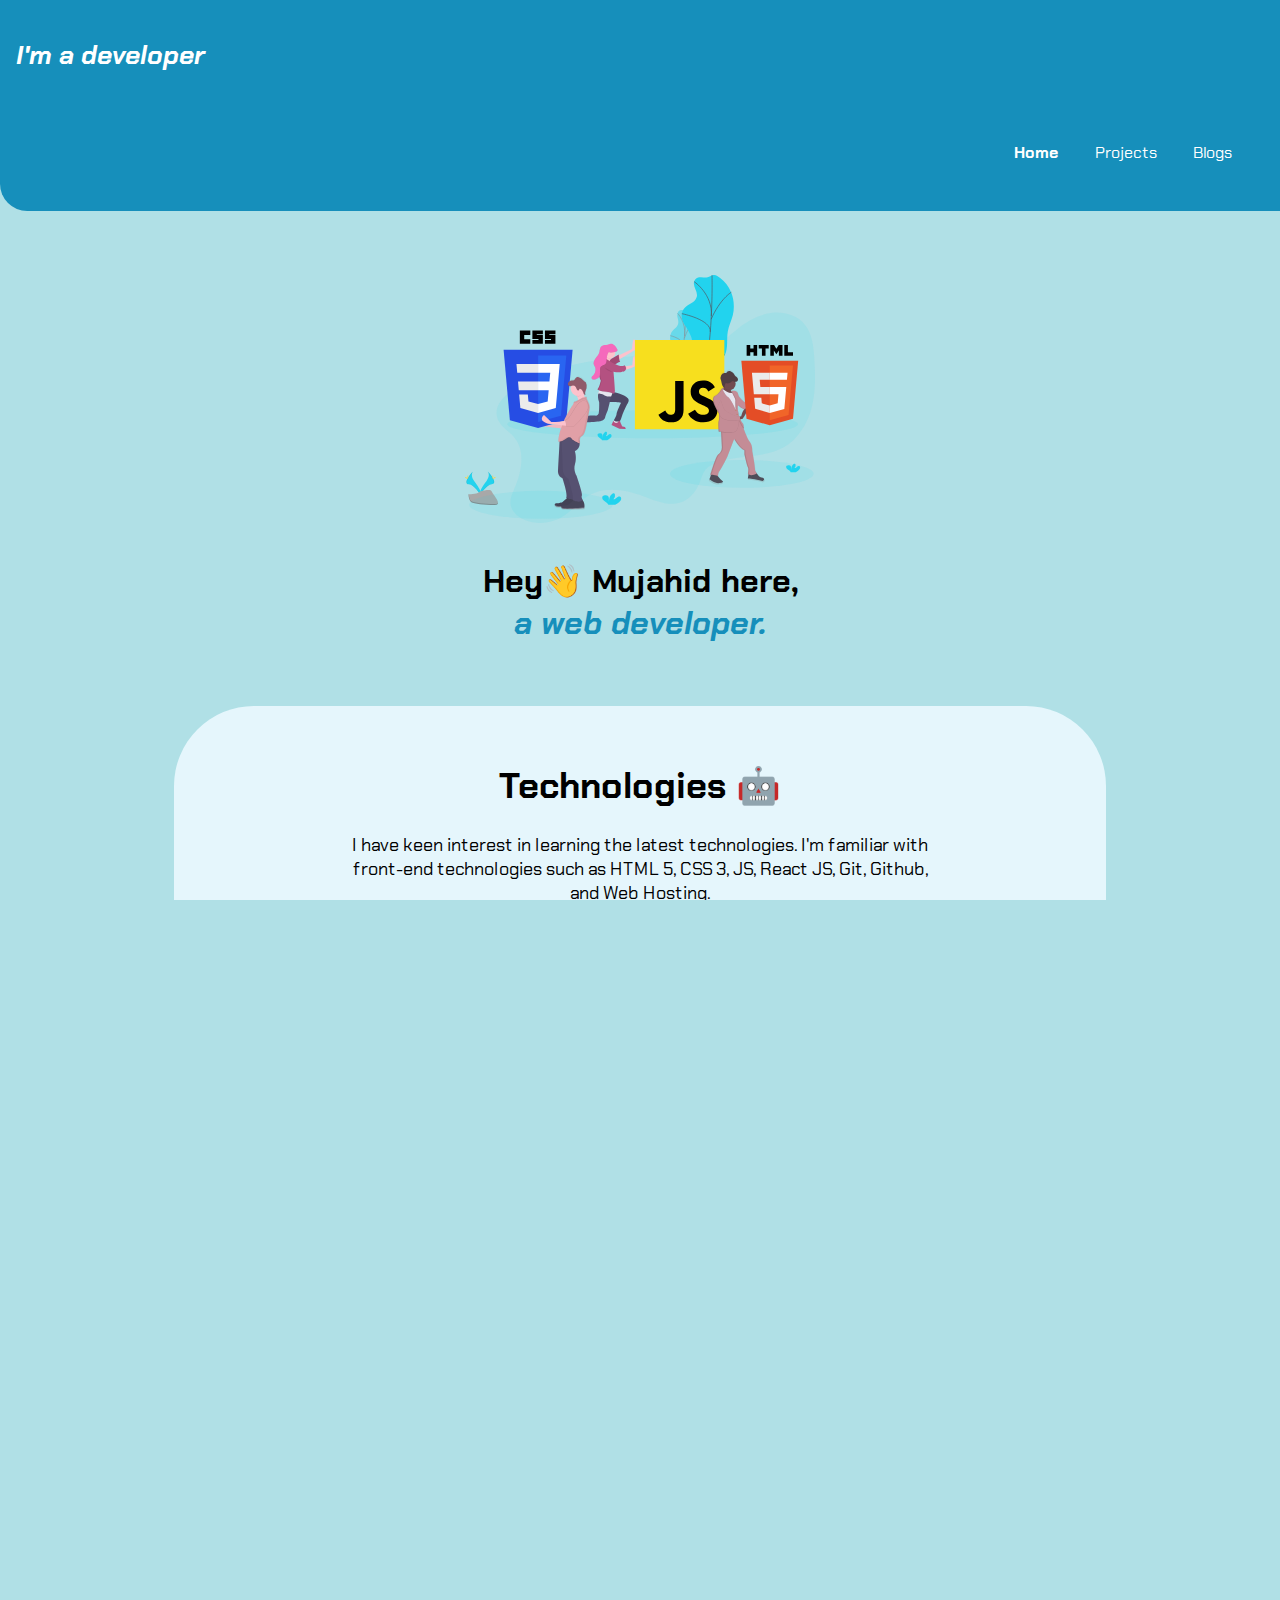
<file: index.html>
<!DOCTYPE html>
<html lang="en">

<head>
    <meta charset="UTF-8">
    <meta http-equiv="X-UA-Compatible" content="IE=edge">
    <meta name="viewport" content="width=device-width, initial-scale=1.0">
    <title>Home | Mujahid Khan</title>
    <meta name="viewport" content="width=device-width, initial-scale=1.0">
    <link href="styles.css" rel="stylesheet" />
    <link rel="shortcut icon" href="images/fev eagle.png" type="image/x-icon">
</head>

<body>
    <nav class="navigation container">
        <div class="nav-brand"> <h2> <em>I'm a developer </em></h2></div>
        <ul class="list-non-bullet nav-pills">
            <li class="list-item-inline">
                <a class="link link-active" href="/">Home</a>
            </li>
            <li class="list-item-inline">
                <a class="link" href="/Projects.html">Projects</a>
            </li>
            <li class="list-item-inline">
                <a class="link" href="/Blogs.html">Blogs</a>
            </li>
        </ul>
    </nav>
    <!-- <h2>@header</h2> -->
    <header class="hero">
        <img class="hero-img" src="images/hero2.svg" />
        <h1 class="hero-heading"> Hey👋 Mujahid here, <br><span class="heading-inverted"><em><b>a web developer.</b></em></span></h1>
    </header>

    <section class="section op">
        <div class="container container-center">
            <h1> Technologies 🤖</h1>
            <p>I have keen interest in learning the latest technologies.
                I'm familiar with front-end technologies such as HTML 5, CSS 3, JS, React JS, Git, Github, and Web
                    Hosting. </p>
        </div>
    </section>

    <section class="section opw">
        <div class="container container-center">
            <h1> Projects 🧑‍💻</h1>
            <p>I had so much fun building these projects. I would love to showcase my work with you. Do visit my projects
                and source code hosted online. <br> I have built 12 projects with various themes.</p>
            <a class="link link-primary" href="/Projects.html">See My Projects</a>
        </div>
    </section>

    <section class="section op">
        <div class="container container-center">
            <h1>Blogs 📚</h1>
            <p>I am working on some technical and non techincal blogs. I would like to document my learning journey. Based on development, I have published 2 technical blogs on hashnode.</p>
            <a class="link link-primary" href="/Blogs.html">Read My Blogs</a>
        </div>
    </section>

      <header class="img-div">
        <img src="images/insta dpp.jpg" />   
    </header>

     <section class="section intro">
        <div class="container container-center">
            <h4>Introduction 🏃🏽</h4>
            <p> <b>Thank you</b>  for visiting. I'm Mujahid, a final year student in B.Com Computers. I'm passionate about web development. This is my first portfolio website and I am proud of what I have achieved so far. I have put lot of time and energy in creating this site.             
                <br>
                <br>
                <em>I hope, you enjoy exploring it as much as I enjoyed creating it.</em></p>
        </div>
    </section>

    <footer class="footer">
        <div class="footer-header">Feel free to drop <strong>feedbacks. </strong> If not, Just a <strong>hello</strong>
            !</div>
        <ul class="social-links list-non-bullet">
            <li class="list-item-inline"><a class="link" href="https://github.com/Mujahidk21"> <img
                        src="images/bxl-github.svg" alt=""> <b></b> </a></li>

            <li class="list-item-inline"><a class="link" href="https://www.linkedin.com/in/mujahidk21/"> <img
                        src="images/bxl-linkedin-square.svg" alt="">
                    <b></b></a></li>

            <li class="list-item-inline"><a class="link" href="https://www.facebook.com/people/Mujahid-Khan/100022306116958/?mibextid=ZbWKwL/"> <img
                        src="images/bxl-facebook-circle.svg" alt="">
                    <b></b></a></li>

            <li class="list-item-inline"><a class="link" href="https://www.instagram.com/mujahid_k21/"><img
                        src="images/bxl-instagram.svg"><b> </b></a></li>

    </footer>
</body>

</html>
</file>
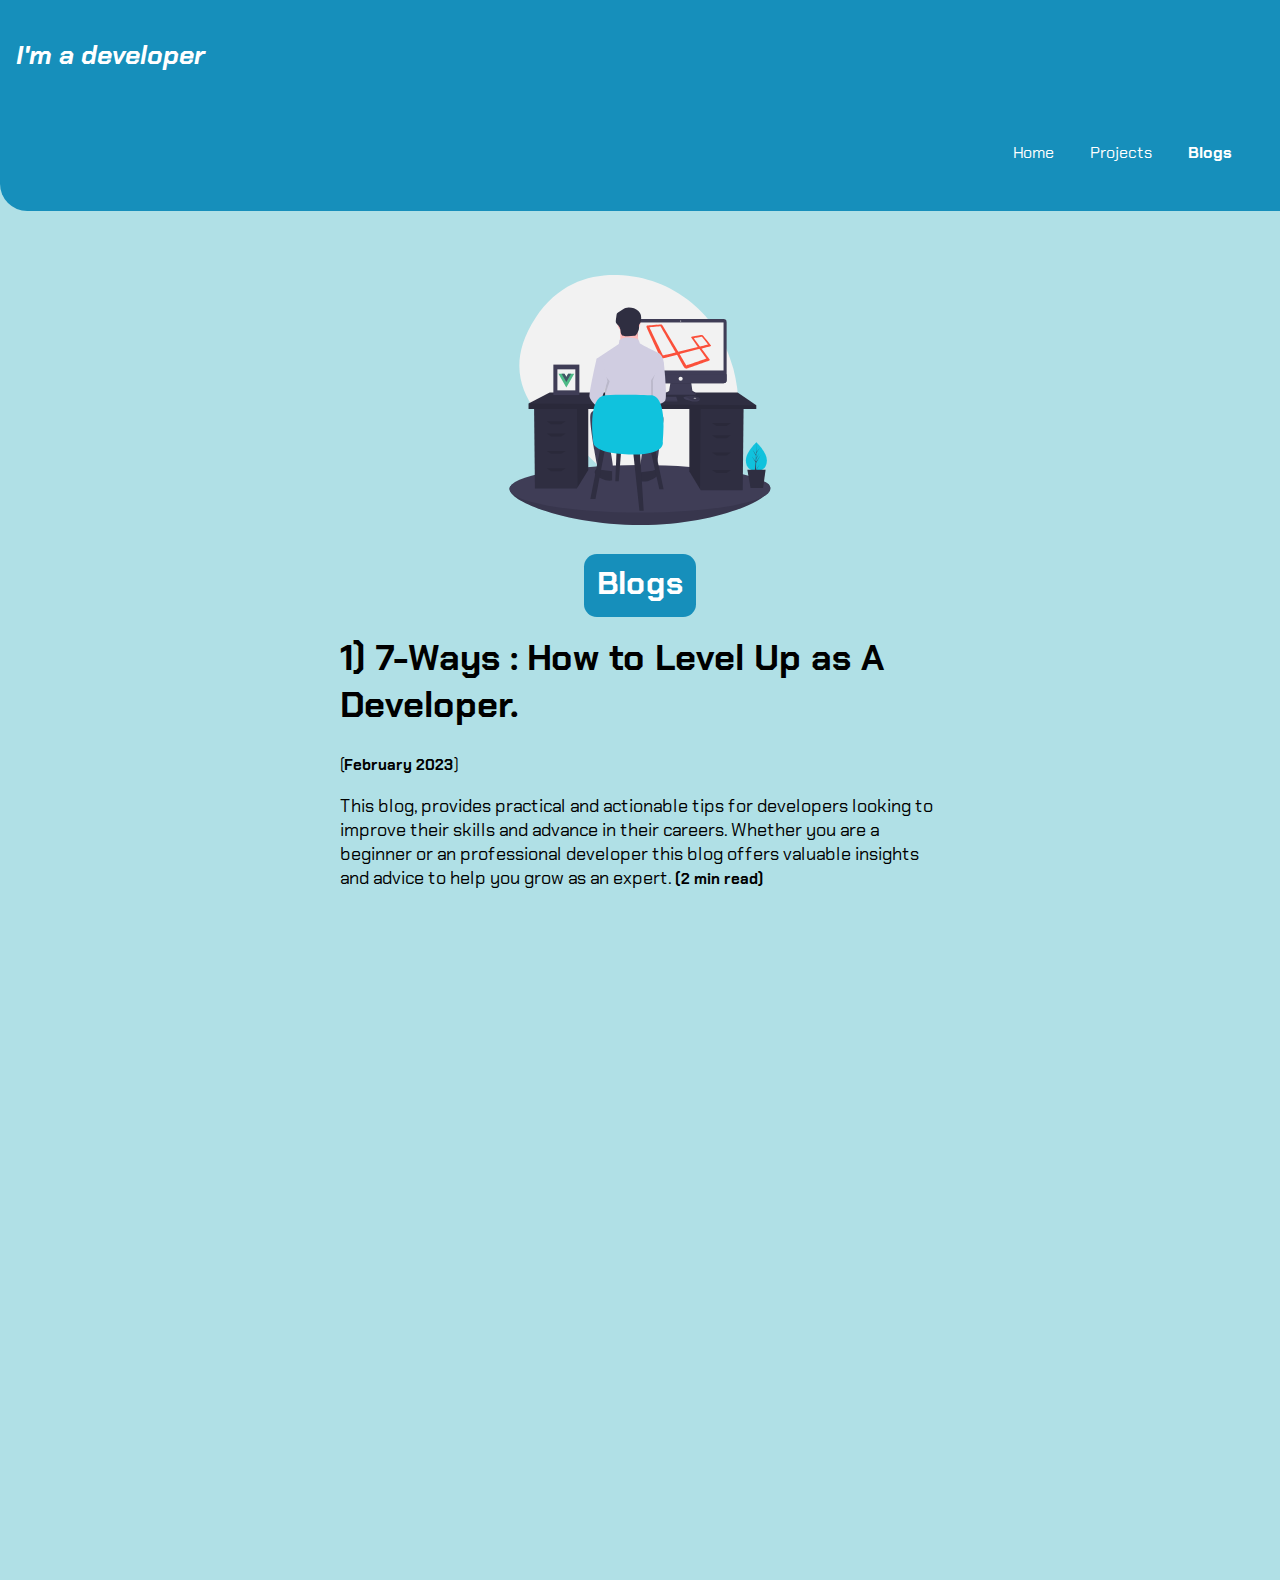
<file: Blogs.html>
<!DOCTYPE html>
<html lang="en">

<head>
    <meta charset="UTF-8">
    <meta http-equiv="X-UA-Compatible" content="IE=edge">
    <meta name="viewport" content="width=device-width, initial-scale=1.0">
    <link rel="stylesheet" href="/styles.css">
    <link rel="shortcut icon" href="images/fox fev.png" type="image/x-icon">
    <title>Blogs | Mujahid Khan</title>
</head>

<body>
    <nav class="navigation container">
        <div class="nav-brand"> <h2> <em>I'm a developer </em> </h2></div>
        <ul class="list-non-bullet nav-pills">
            <li class="list-item-inline">
                <a class="link" href="/">Home</a>
            </li>
            <li class="list-item-inline">
                <a class="link" href="/Projects.html">Projects</a>
            </li>
            <li class="list-item-inline">
                <a class="link link-active" href="/Blogs.html">Blogs</a>
            </li>
        </ul>
    </nav>
    <header class="hero">
        <img class="hero-img" src="images/projects.svg" height="250" width="300" />
        <h1 class="hero-heading"><span class="link-primary">Blogs</span></h1>
        <!-- <h2 class="hero-heading">Coming <span class="heading-inverted">Soon !</span></a></h2> -->

        <section class="  ">
            <div class="container container-center padding-md">
                <h1>1) 7-Ways : How to Level Up as A Developer.</h1>
                <small>(<b>February 2023</b>)</small>
                <p>This blog, provides practical and actionable tips for developers looking to improve their skills and
                    advance in their careers. Whether you are a beginner or an professional developer this blog offers
                    valuable insights and advice to help you grow as an expert. <small><b>(2 min read)</b></small></p>
                <a class="links link-primary"
                    href="https://mujahidkhan.hashnode.dev/7-ways-how-to-level-up-as-a-developer">Read More</a>
            </div>
        </section>

        <section class="  ">
            <div class="container container-center padding-md">
                <h1>2) Unlocking the Power of Git and GitHub.</h1>
                <small>(<b>February 2023</b>)</small>
                <p>In this blog, I will guide you through 10 easy steps to start using these powerful tools. Learn how to unlock the full potential of Git and GitHub and take your software development game to the next level. Don't miss out on this opportunity to improve your skills and efficiency.  <small><b>(5 min read)</b></small></p>
                <a class="links link-primary"
                    href="https://mujahidkhan.hashnode.dev/unlocking-the-power-of-git-github-10-easy-steps-to-start-using-git-github">Read More</a>
            </div>
        </section>


    </header>
    <footer class="footer">
        <div class="footer-header">Feel free to drop <strong>feedbacks. </strong> If not, Just a <strong>hello</strong>
            !</div>
        <ul class="social-links list-non-bullet">
            <li class="list-item-inline"><a class="link" href="https://github.com/Mujahidk21"> <img
                        src="images/bxl-github.svg" alt=""> <b></b> </a></li>

            <li class="list-item-inline"><a class="link" href="https://www.linkedin.com/in/mujahidk21/"> <img
                        src="images/bxl-linkedin-square.svg" alt="">
                    <b></b></a></li>

            <li class="list-item-inline"><a class="link"
                    href="https://www.facebook.com/people/Mujahid-Khan/100022306116958/?mibextid=ZbWKwL/"> <img
                        src="images/bxl-facebook-circle.svg" alt="">
                    <b></b></a></li>

            <li class="list-item-inline"><a class="link" href="https://www.instagram.com/mujahid_k21/"><img
                        src="images/bxl-instagram.svg"><b> </b></a></li>

    </footer>

</body>

</html>
</file>
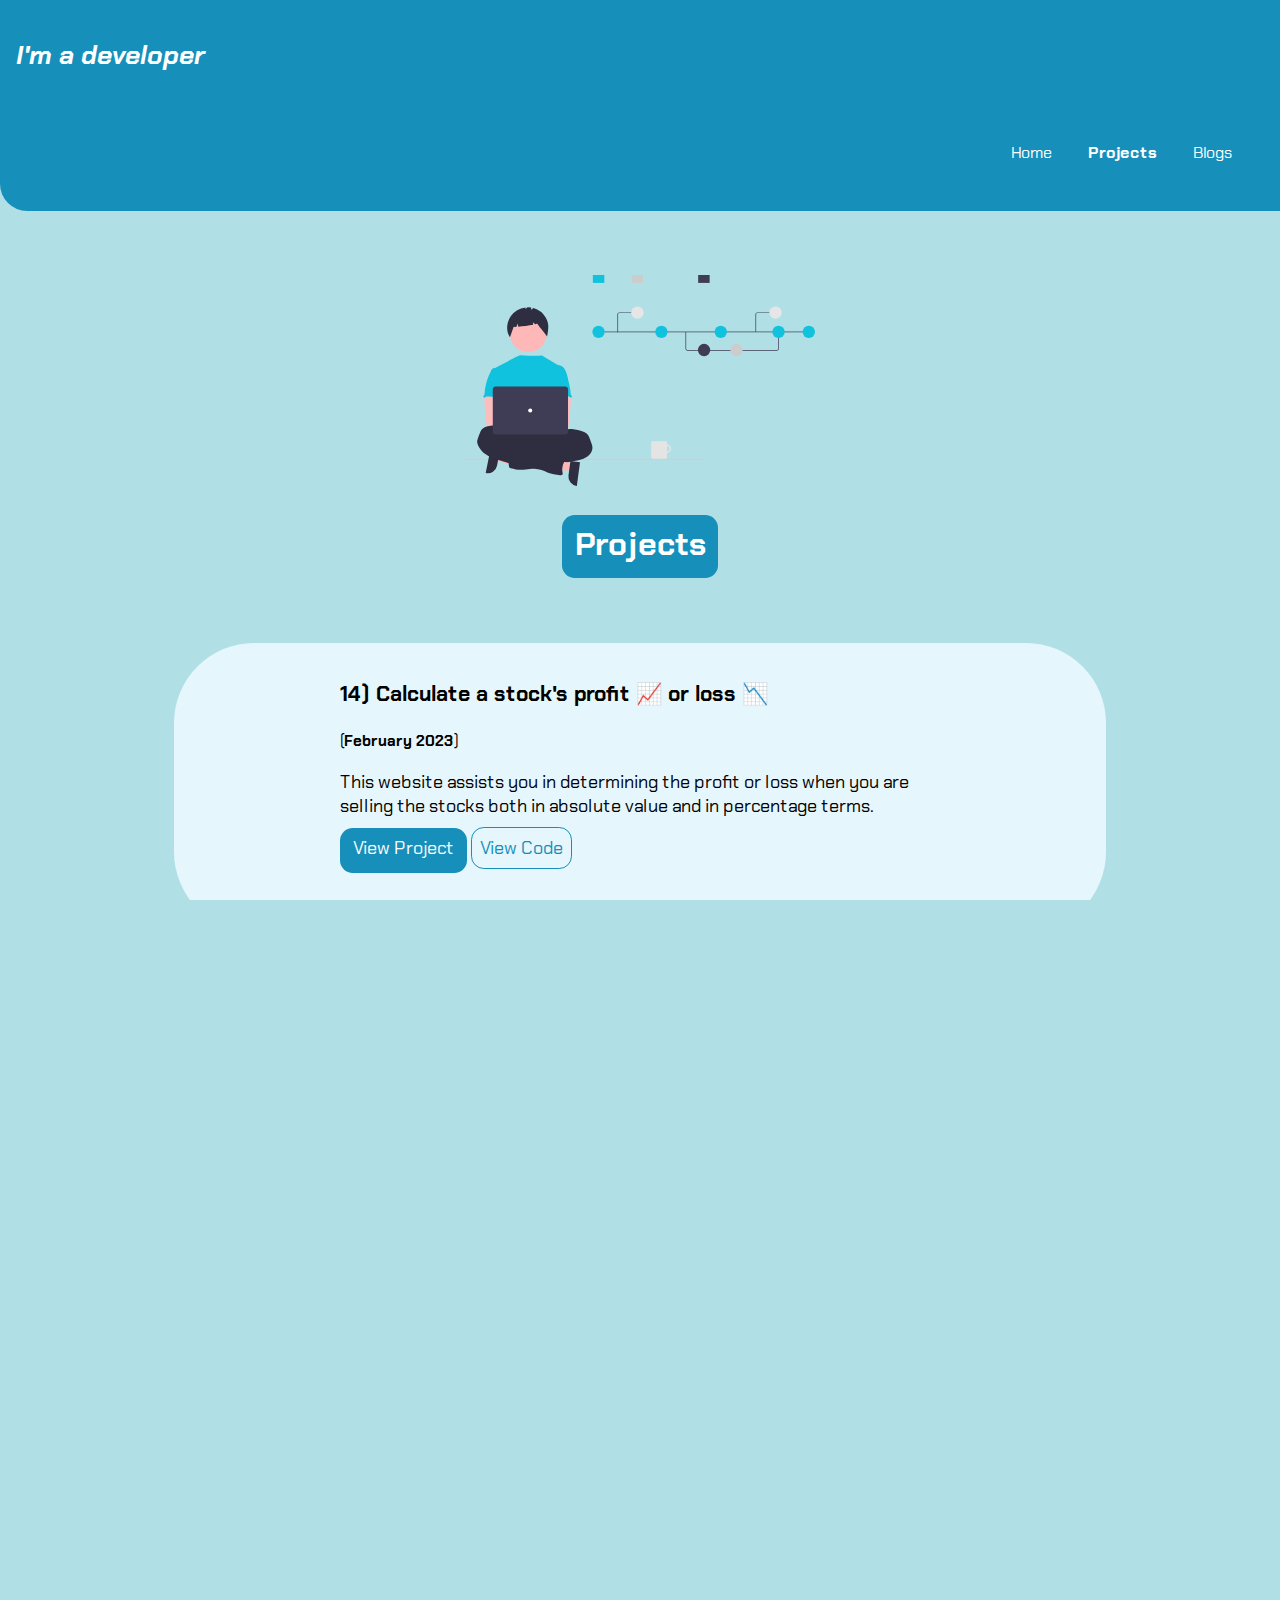
<file: Projects.html>
<!DOCTYPE html>
<html lang="en">

<head>
    <meta charset="UTF-8">
    <meta http-equiv="X-UA-Compatible" content="IE=edge">
    <meta name="viewport" content="width=device-width, initial-scale=1.0">
    <link rel="stylesheet" href="/styles.css">
    <link rel="shortcut icon" href="images/fev dove.png" type="image/x-icon">
    <title>Projects | Mujahid Khan</title>
</head>

<body>
    <nav class="navigation container">
        <div class="nav-brand">
            <h2><em>I'm a developer </em></h2>
        </div>
        <ul class="list-non-bullet nav-pills">
            <li class="list-item-inline">
                <a class="link " href="/">Home</a>
            </li>
            <li class="list-item-inline">
                <a class="link link-active" href="/Projects.html">Projects</a>
            </li>
            <li class="list-item-inline">
                <a class="link" href="/Blogs.html">Blogs</a>
            </li>
        </ul>
    </nav>
    <header class="hero">
        <img class="hero-img" src="images/blogs.svg" />
        <h1 class="hero-heading"><span class="link-primary">Projects</span></h1>
    </header>
    </header>

    <section class="op">
        <ul class="list-non-bullet">
            <li>
                <div class="container container-center">
                    <h3>14) Calculate a stock's profit 📈 or loss 📉</h3>
                    <small>(<b>February 2023</b>)</small>
                    <p> This website assists you in determining the profit or loss when you are selling the stocks both in
                        absolute value and in percentage terms.
                    </p>
                    <a class="link link-primary" target="_blank" href="https://mj-profit-and-loss.netlify.app/">View
                        Project</a>
                    <a class="link link-secondary" href="https://github.com/Mujahidk21/calculate-profit-and-loss">View
                        Code</a>
            </li>
        </ul>
    </section>

    <section class="opw">
        <ul class="list-non-bullet">
            <li>
                <div class="container container-center">
                    <h3>13) Palindrome 🥳 Birthday</h3>
                    <small>(<b>February 2023</b>)</small>
                    <p>This web-app helps you check, whether your birthday is a palindrome. If not, find the nearest
                        palindrome date in the past and in the future.</p>
                    <a class="link link-primary" target="_blank" href="https://mj-palindrome-birthday.netlify.app/">View
                        Project</a>
                    <a class="link link-secondary" href="https://github.com/Mujahidk21/Birthday-palindrome">
                        View Code</a>
            </li>
        </ul>
    </section>

    <section class="op">
        <ul class="list-non-bullet">
            <li>
                <div class="container container-center">
                    <h3>12) Fun With ▲ Triangles</h3>
                    <small>(<b>February 2023</b>)</small>
                    <p>Relive your childhood memories with this fun-themed web-app.</p>
                    <a class="link link-primary" target="_blank" href="https://mj-fun-with-triangles.netlify.app/">View
                        Project</a>
                    <a class="link link-secondary" href="https://github.com/Mujahidk21/fun-with-traingles">View
                        Code</a>
            </li>
        </ul>
    </section>

    <section class="opw">
        <ul class="list-non-bullet">
            <li>
                <div class="container container-center">
                    <h3>11) Is your Birthday 🎂Lucky? 🤔</h3>
                    <small>(<b>February 2023</b>)</small>
                    <p>This web-app helps you to check whether your birthday is lucky or not.</p>
                    <a class="link link-primary" target="_blank" href="https://mj-birthday-lucky.netlify.app/">View
                        Project</a>
                    <a class="link link-secondary" href="https://github.com/Mujahidk21/Is-your-birthday-lucky">
                        View Code</a>
            </li>
        </ul>
    </section>

    <section class="op">
        <ul class="list-non-bullet">
            <li>
                <div class="container container-center">
                    <h3>10) Translate to Minion's ㊙️ Language</h3>
                    <small>(<b>February 2023</b>)</small>
                    <p>Are you a fan of Minions? If you are, then you will love it. This Web-App translates English to minion's banana language.</p>
                    <a class="link link-primary" target="_blank" href="https://mj-minion-translator.netlify.app/">View
                        Project</a>
                    <a class="link link-secondary" href="https://github.com/Mujahidk21/Banana-minions">View
                        Code</a>
            </li>
        </ul>
    </section>

    <section class="opw">
        <ul class="list-non-bullet">
            <li>
                <div class="container container-center">
                    <h3>9) Best 🎶 Music Hits 🎧</h3>
                    <small>(<b>February 2023</b>)</small>
                    <p>A small web app built with React JS. This web-app consists of a list of my favourite singers and
                        their hits.</p>
                    <a class="link link-primary" target="_blank" href="https://i4h9w0.csb.app/">View Project</a>
                    <a class="link link-secondary" href="https://github.com/Mujahidk21/Music-Hits">
                        View Code</a>
            </li>
        </ul>
    </section>

    <section class="op">
        <ul class="list-non-bullet">
            <li>
                <div class="container container-center">
                    <h3>8) Translate to Ferb's ✝️ Latin</h3>
                    <small>(<b>February 2023</b>)</small>
                    <p>Are you a Disney fan ? If you are, then you would love this Web App. It translates English to
                        Ferb's Latin language.</p>
                    <a class="link link-primary" target="_blank" target="_blank"
                        href="https://mj-ferb-latin.netlify.app/">View Project</a>
                    <a class="link link-secondary" href="https://github.com/Mujahidk21/ferb-latin-translator">View

                        Code</a>
            </li>
        </ul>
    </section>

    <section class="opw">

        <ul class="list-non-bullet">
            <li>
                <div class="container container-center">
                    <h3>7) Emoji 🫡 Interpreter</h3>
                    <small>(<b>February 2023</b>)</small>
                    <p>A small web app built with React JS. It interprets the meaning of different emoji's. A small
                        database of emoji's are created to test.</p>
                    <a class="link link-primary" target="_blank" href="https://dqsfxz.csb.app/">View
                        Project</a>
                    <a class="link link-secondary" href="https://github.com/Mujahidk21/MJ-Emoji-interpreter-app">View

                        Code</a>
            </li>
        </ul>
    </section>

    <section class="op">
        <ul class="list-non-bullet">
            <li>
                <div class="container container-center">
                    <h3>6) Cash 💵 Manager 💰 App</h3>
                    <small>(<b>February 2023</b>)</small>
                    <p> This web-app calculates the return amount in minimum number of notes by differentiating the bill
                        amount and cash given by the customer. </p>
                    <a class="link link-primary" target="_blank" target="_blank"
                        href="https://mj-cash-register-app.netlify.app/">View Project</a>
                    <a class="link link-secondary" href="https://github.com/Mujahidk21/Cash-manager-app">View

                        Code</a>
            </li>
        </ul>
    </section>


    <section class="opw">
        <ul class="list-non-bullet">
            <li>
                <div class="container container-center">
                    <h3>5) My Blogs 📚 Section</h3>
                    <small>(<b>January 2023</b>)</small>
                    <p>You will find insightful technical articles and discussions on a wide range of
                        topics. If you're looking for new ideas, or just a good read, I got you covered. </p>
                    <a class="link link-primary" target="_blank" href="https://mujahidkhan.netlify.app/blogs">View
                        Project</a>
                    <a class="link link-secondary"
                        href="https://github.com/Mujahidk21/Mywebsite-1/blob/main/Blogs.html">View
                        Code</a>
            </li>
        </ul>
    </section>

    <section class="op">
        <ul class="list-non-bullet">
            <li>
                <div class="container container-center">
                    <h3>4) My Portfolio 🌐 Website
                    </h3> <small>(<b>January 2023</b>)</small>
                    <p>I have built my portfolio website using HTML5 and CSS3. This site includes my introduction,
                        skills, projects, and blogs.</p>
                    <a class="link link-primary" href="https://mujahidkhan.netlify.app/">View
                        Project</a>
                    <a class="link link-secondary" href="https://github.com/Mujahidk21/Mywebsite-1">View
                        Code</a>
            </li>
        </ul>
    </section>

    <section class="opw">
        <ul class="list-non-bullet">
            <li>
                <div class="container container-center">
                    <h3>3) CLI Github Repos</h3>
                    <small>(<b>January 2023</b>)</small>
                    <p>Here are the repos for the two CLI apps after they were pushed to Github.</p>
                    <a class="link link-primary" target="_blank"
                        href="https://github.com/Mujahidk21/How-well-do-you-know-me-quiz"> Code-1</a>
                    <a class="link link-secondary"
                        href="https://github.com/Mujahidk21/-A-quiz-about-Indian-movies./blob/main/index.js/">
                        Code-2</a>
            </li>
        </ul>
    </section>

    <section class="op">
        <ul class="list-non-bullet">
            <li>
                <div class="container container-center">
                    <h3>2) Here's a quiz about Indian movies</h3>
                    <small>(<b>January 2023</b>)</small>
                    <p>A CLI app built with node JS. Share this app with your friends and find out who is the best movie
                        buff in your gang.</p>
                    <a class="link link-primary" target="_blank"
                        href="https://replit.com/@P-MujahidMujahi/movie-quiz?embed=true">View Project</a>
                    <a class="link link-secondary"
                        href="https://github.com/Mujahidk21/-A-quiz-about-Indian-movies./blob/main/index.js/">View

                        Code</a>
            </li>
        </ul>
    </section>

    <section class="opw">
        <ul class="list-non-bullet">
            <li>
                <div class="container container-center">
                    <h3>1) You know me so well, don't you?
                    </h3> <small>(<b>January 2023</b>)</small>
                    <p>A CLI app built with node JS. I'm curious to know, how well you know me.</p>
                    <a class="link link-primary" target="_blank"
                        href="https://replit.com/@P-MujahidMujahi/do-u-know-me-quiz?embed=true">View
                        Project</a>
                    <a class="link link-secondary"
                        href="https://github.com/Mujahidk21/How-well-do-you-know-me-quiz/blob/main/index.js/">View

                        Code</a>
            </li>
        </ul>
    </section>

    <footer class="footer">
        <div class="footer-header">Feel free to drop feedbacks. If not, Just a hello
            !</div>
        <ul class="social-links list-non-bullet">
            <li class="list-item-inline"><a class="link" href="https://github.com/Mujahidk21"> <img
                        src="images/bxl-github.svg" alt=""> <b></b> </a></li>

            <li class="list-item-inline"><a class="link" href="https://www.linkedin.com/in/mujahidk21/"> <img
                        src="images/bxl-linkedin-square.svg" alt="">
                    <b></b></a></li>

            <li class="list-item-inline"><a class="link"
                    href="https://www.facebook.com/people/Mujahid-Khan/100022306116958/?mibextid=ZbWKwL"> <img
                        src="images/bxl-facebook-circle.svg" alt="">
                    <b></b></a></li>

            <li class="list-item-inline"><a class="link" href="https://www.instagram.com/mujahid_k21/"><img
                        src="images/bxl-instagram.svg"><b> </b></a></li>

    </footer>
</body>

</html>
</file>
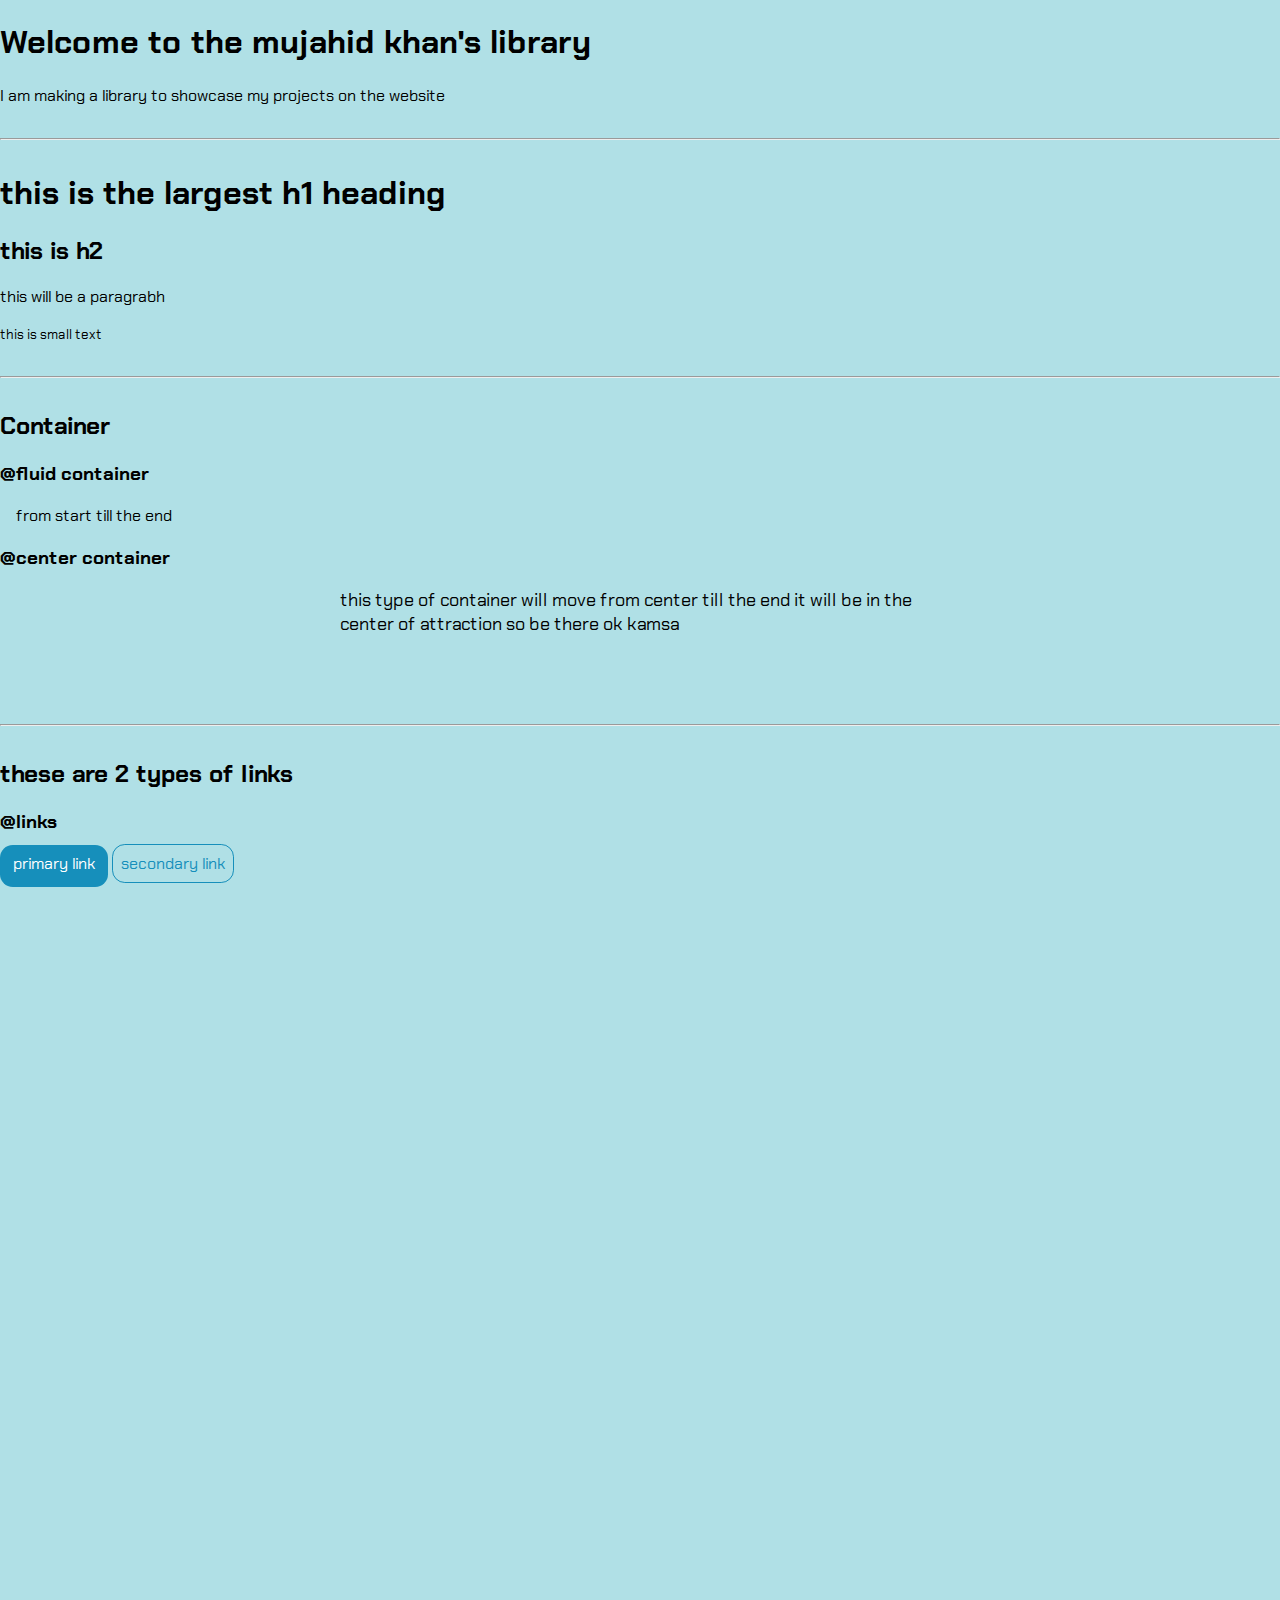
<file: lib/components.html>
<!DOCTYPE html>
<html lang="en">

<head>
    <meta charset="UTF-8">
    <meta http-equiv="X-UA-Compatible" content="IE=edge">
    <meta name="viewport" content="width=device-width, initial-scale=1.0">
    <title>Component library</title>
    <link rel="stylesheet" href="/styles.css">
</head>

<body>
    <h1>Welcome to the mujahid khan's library</h1>
    <p>I am making a library to showcase my projects on the website</p>

    <hr>
    <h1>this is the largest h1 heading</h1>
    <h2>this is h2 </h2>
    <p>this will be a paragrabh</p>
    <small>this is small text </small>

    <hr>
    <h2>Container</h2>

    <h3>@fluid container</h3>
    <div class="container">from start till the end</div>

    <h3>@center container</h3>
    <div class="container container-center">this type of container will move from center till the end it will be in the
        center of attraction so be there ok kamsa </div>

    <hr>
    <h2>these are 2 types of links </h2>
    <h3>@links</h3>
    <a class="link link-primary" href="/">primary link</a>
    <a class="link link-secondary" href="/">secondary link</a>

    <hr>
    <h3>unordered list</h3>
    <h3>this will not have any bullets</h3>
    <ul class="list-non-bullet">
        <li>Item one</li>
        <li>Item two</li>
        <li>Item three</li>
    </ul>
    <h3>unordered inline list</h3>
    <ul class="list-non-bullet">
        <li class="list-item-inline">inline Item one</li>
        <li class="list-item-inline">inline Item two</li>
        <li class="list-item-inline">inline Item three</li>
    </ul>
    <h3>reverse ordered list</h3>
    <ol reversed>
        <li>milk</li>
        <li>eggs</li>
        <li>bread</li>
    </ol>
    <hr>
    <h2>@nav</h2>
    <nav class="navigation container">
        <div class="nav-brand">IAm Brand </div>
        <ul class="list-non-bullet nav-pills">
            <li class="list-item-inline">
                <a class="link link-active" href="/">Home</a>
            </li>
            <li class="list-item-inline">
                <a class="link" href="/">Projects</a>
            </li>
            <li class="list-item-inline">
                <a class="link" href="/">About</a>
            </li>
        </ul>
    </nav>

    <hr>
    <h2>@header</h2>
    <header class="hero">
        <img class="hero-img" src="/images/hero2.svg" />
        <h1 class="hero-heading">Mujahid khan the <span class="heading-inverted">web developer</span></h1>
    </header>

    <hr>
    <h2>@section</h2>
    <section class="section">
        <div class="container container-center">
            <h1> white section</h1>
            <p> We are an open-source, collaborative project documenting Web platform technologies, including CSS, HTML,
                JavaScript, and Web APIs. We also provide an extensive set of learning resources for beginning
                developers and students.</p>
        </div>
    </section>

    <section class="section ow">
        <div class="container container-center">
            <h1> off white section</h1>
            <p>We are an open-source, collaborative project documenting Web platform technologies, including CSS, HTML,
                JavaScript, and Web APIs. We also provide an extensive set of learning resources for beginning
                developers and students.</p>
        </div>
    </section>

    <hr>
    <h2>@footer</h2>
    <footer class="footer">
        <div class="footer-header">some small headings inside footer</div>
        <ul class="social-links list-non-bullet">
            <li class="list-item-inline"><a class="link" href="/">socialone</a></li>
            <li class="list-item-inline"><a class="link" href="/">socialtwo</a></li>
            <li class="list-item-inline"><a class="link" href="/">socialthree</a></li>
        </ul>
    </footer>

</body>

</html>
</file>
<file: styles.css>
@import url('https://fonts.googleapis.com/css2?family=Chakra+Petch:wght@600&display=swap');

:root {
    --primary-color: #168fbb;
    --pink: #eff0f2;
}

html,
body {
    width: 100%;
    height: 100%;
    margin: 0;
    padding: 0;
    overflow-x: hidden;
}

.nav-brand {
    padding-bottom: 1rem;
}

body {
    font-family: 'Chakra Petch', sans-serif;
    margin: 0px;
    background: powderblue;
}

.img-div {
    max-width: 300px;
    display: block;
    margin: auto;
    height: 35vh;
    display: flex;
    align-items: center;
}

.img-div img {
    border-radius: 50%;
    margin-top: 8rem;
}

h4 {
    margin-top: 5rem;
    font-size: larger;
    font-weight: bolder;
}

hr {
    margin: 2rem 0rem;
}

.container {
    padding-left: 1rem;
    padding-right: 1rem;
}

.container-center {
    max-width: 600px;
    margin: auto;
    font-size: large;
    padding-bottom: 3.5rem;
}

.link {
    box-sizing: border-box;
    text-decoration: none;
    padding: 0.5rem 1rem;
}

.link-primary {
    background-color: var(--primary-color);
    border-radius: 0.8rem;
    padding: 0.8rem;
    color: white;
    padding-top: 0.5rem;
}

.link-secondary {
    color: var(--primary-color);
    border-radius: 0.8rem;
    padding: 0.5rem;
    border: 1px solid var(--primary-color);
    padding-top: 0.5rem;
}

.list-non-bullet {
    list-style: none;
    padding: 1rem;
}

.list-item-inline {
    display: inline;
    padding: 0rem, 0.5rem;
    font-size: medium;
}

.navigation {
    background-color: var(--primary-color);
    color: white;
    padding: 1rem;
    border-bottom-left-radius: 1.7rem;
}

.navigation .nav-brand {
    font-weight: bold;
    font-size: 1.1rem;
}

.navigation .nav-pills {
    text-align: right;
}

.navigation .link {
    color: white;
}

.navigation .link-active {
    font-weight: bold;
}

.hero {
    padding: 2rem;
}

.hero .hero-img {
    max-width: 350px;
    display: block;
    margin: auto;
    padding-top: 2rem;
}

.hero .hero-heading {
    text-align: center;
    padding-top: 1rem;
    margin-bottom: 30px;
    /* padding-bottom: 0rem; */
    color: black;
}

.hero .hero-heading .heading-inverted {
    color: var(--primary-color);
}

.section {
    padding: 2rem;
    /* margin: 30px 30px; */
    text-align: center;
    font-size: large;
}

.section h1 {
    text-align: center;
}

.ow {
    background-color: var(--pink);
    border-radius: 1.5rem;
    padding: 70px;
    font-size: large;
}

.op {
    background-color: #e5f6fc;
    /* padding: 1rem; */
    border-radius: 5rem;
    padding-left: 1rem;
    padding-right: 1rem;
    max-width: 900px;
    margin: auto;
    /* padding-bottom: 1rem; */
}

.opw {
    /* background-color: var(--pink); */
    /* padding: 1rem; */
    /* border-radius: 5rem; */
    padding-left: 1rem;
    padding-right: 1rem;
    max-width: 900px;
    margin: auto;
    /* padding-bottom: 1rem; */
}

.footer {
    background-color: var(--primary-color);
    text-align: center;
    padding: 2rem 1rem;
    border-top-right-radius: 2rem;
    /* color: white; */
}

.footer .link {
    color: white;
}

.footer .footer-header {
    font-weight: bold;
    font-size: large;
    color: white;
}

.footer ul {
    padding-inline-start: 0px;
}
</file>
